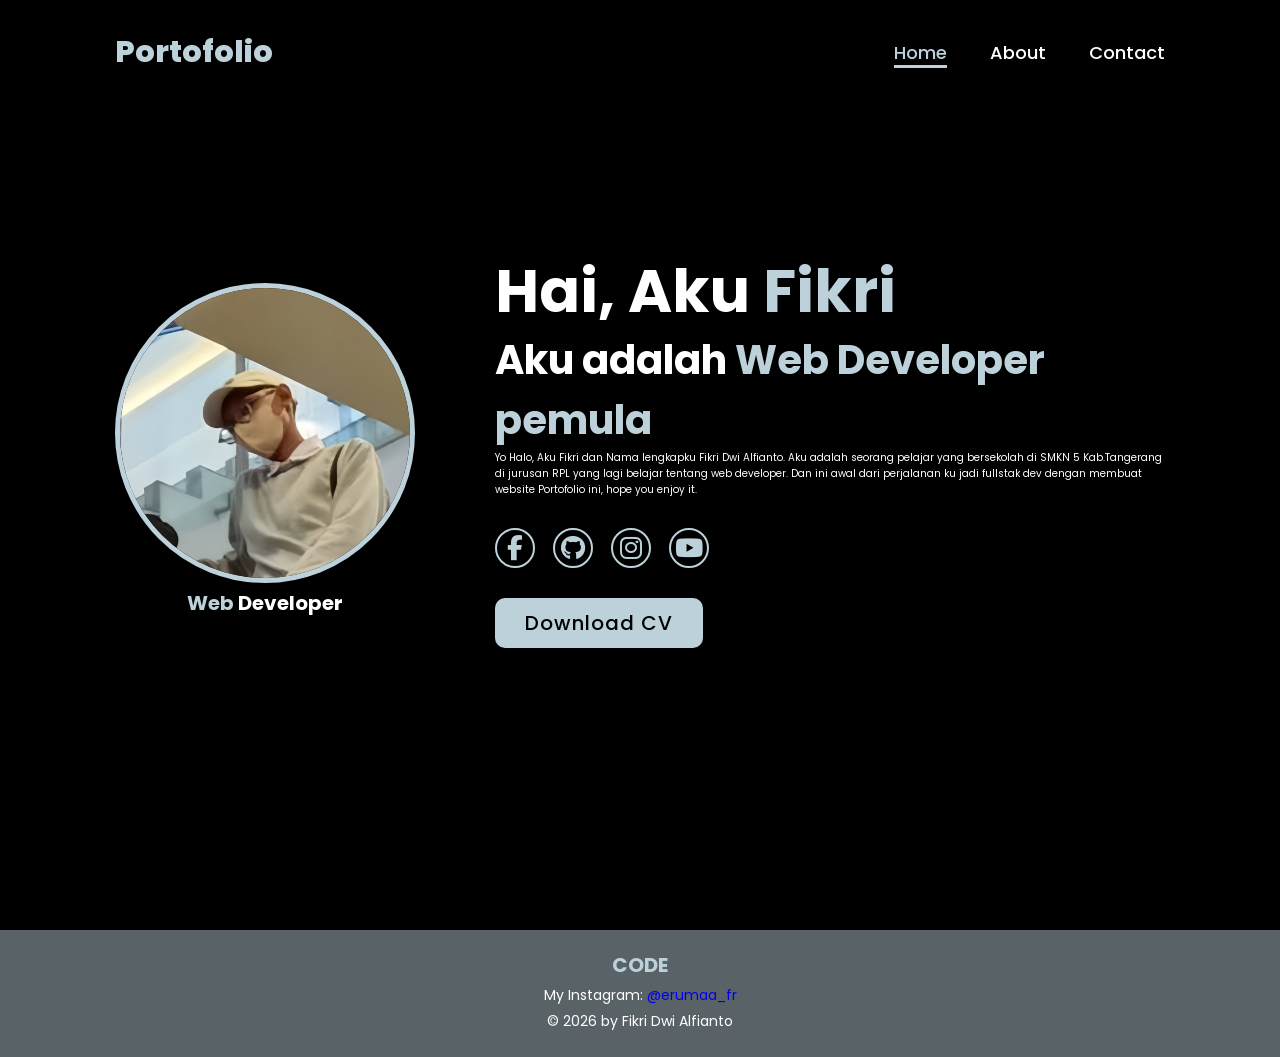
<file: index.html>
<!DOCTYPE html>
<html lang="en">
<head>
    <meta charset="UTF-8">
    <meta name="viewport" content="width=device-width, initial-scale=1.0">
    <title>Portofolio Website</title>
    
    <link rel="stylesheet" href="https://cdnjs.cloudflare.com/ajax/libs/font-awesome/6.5.1/css/all.min.css">
    <link rel="stylesheet" href="style.css">
</head>
<body>
    <header>
        <a href="#" class="logo">Portofolio</a>
    
        <nav>
            <a href="#" class="active">Home</a>
            <a href="about.html">About</a>
            <a href="contact.html">Contact</a>
        </nav>
    </header>
    <section class="home">
        <div class="home-img">
            <img src="wmremove-transformed.jpeg" alt="">
            <h1 class="text">Web <span>Developer</span></h1>
        </div>
        <div class="home-content">
            <h1>Hai, Aku <span>Fikri</span></h1>
            <h3 class="typing-text">Aku adalah <span>Web Developer pemula</span></h3>
            <p>Yo Halo, Aku Fikri dan Nama lengkapku Fikri Dwi Alfianto. Aku adalah seorang pelajar yang bersekolah di SMKN 5 Kab.Tangerang di jurusan RPL yang lagi belajar tentang web developer. Dan ini awal dari perjalanan ku jadi fullstak dev dengan membuat website Portofolio ini, hope you enjoy it.</p>
            <div class="social-icons">
                <a href="https://www.facebook.com/profile.php?id=61575063422635&locale=id_ID"><i class="fab fa-facebook-f"></i></a>
                <a href="https://github.com/Erumaaaja"><i class="fab fa-github"></i></a>
                <a href="https://www.instagram.com/erumaa_fr/"><i class="fab fa-instagram"></i></a>
                <a href="https://www.youtube.com/@kikoenaklo"><i class="fab fa-youtube"></i></a> 
            </div>
            <a href="#" class="btn">Download CV</a>
        </div>
    </section>
    <!-- FOOTER -->
        <footer>
            <h1>CODE</h1>
            <p>My Instagram: <a href="https://www.instagram.com/erumaa_fr/" target="_blank">@erumaa_fr</a></p>
            <p>&copy; 2026 by Fikri Dwi Alfianto</p>
        </footer>
</body>
</html>
</file>
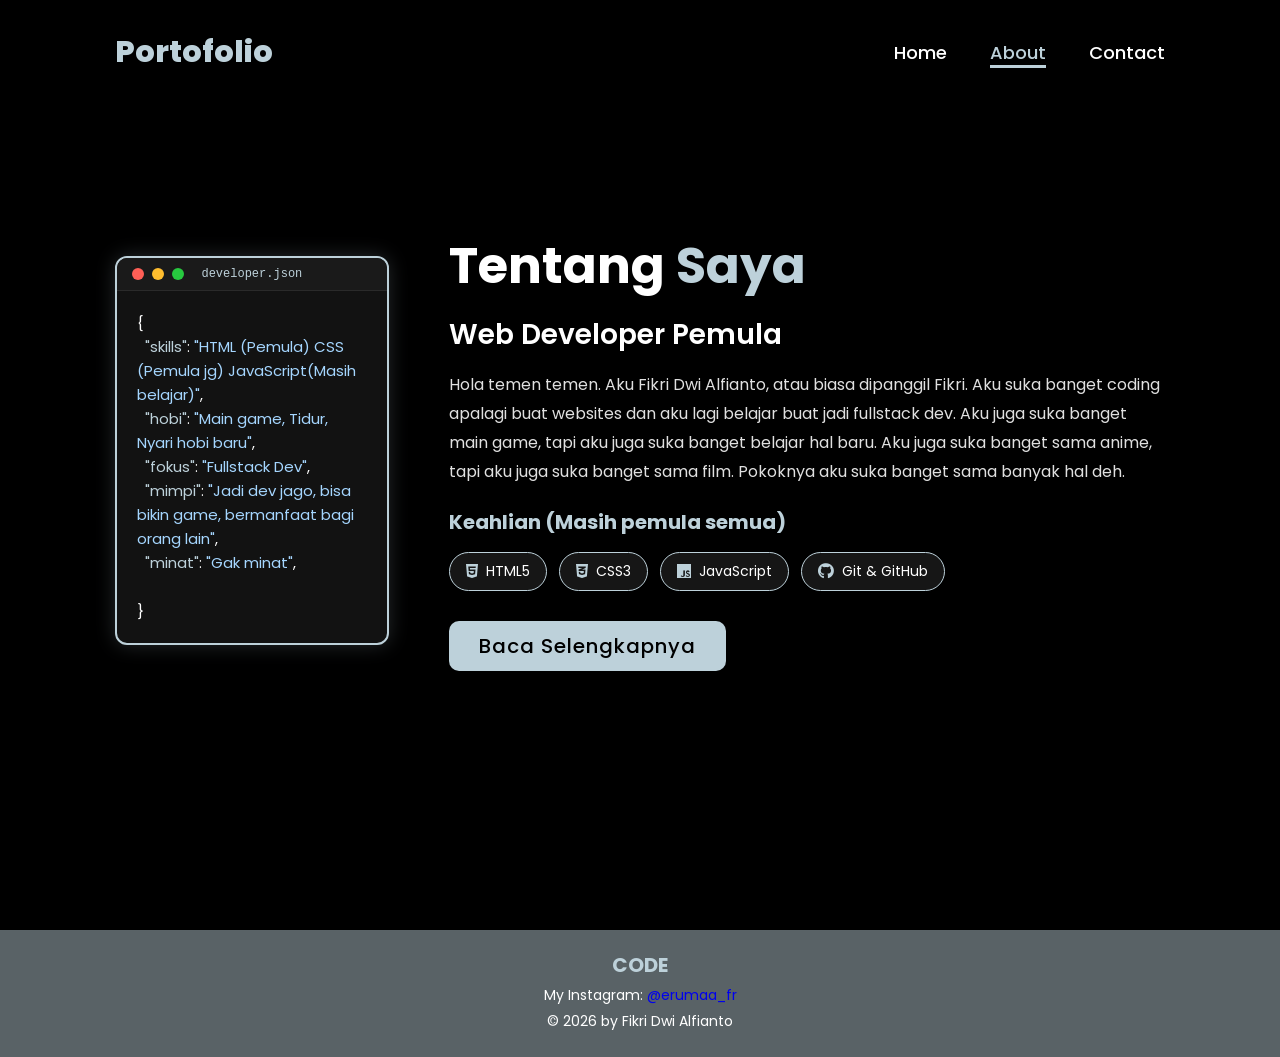
<file: about.html>
<!DOCTYPE html>
<html lang="en">
<head>
    <meta charset="UTF-8">
    <meta name="viewport" content="width=device-width, initial-scale=1.0">
    <title>About Me - Portofolio Website</title>
    
    <link rel="stylesheet" href="https://cdnjs.cloudflare.com/ajax/libs/font-awesome/6.5.1/css/all.min.css">
    <link rel="stylesheet" href="style.css">
</head>
<body>
    <header>
        <a href="index.html" class="logo">Portofolio</a>
    
        <nav>
            <a href="index.html">Home</a>
            <a href="about.html" class="active">About</a>
            <a href="contact.html">Contact</a>
        </nav>
    </header>

    <section class="about">
        <!-- Pengganti foto: Terminal / Code Card -->
        <div class="code-terminal">
            <div class="terminal-header">
                <div class="terminal-buttons">
                    <span class="btn-dot close"></span>
                    <span class="btn-dot minimize"></span>
                    <span class="btn-dot maximize"></span>
                </div>
                <div class="terminal-title">developer.json</div>
            </div>
            <div class="terminal-body">
                <pre><code>{
  <span class="key">"skills"</span>: <span class="string">"HTML (Pemula) CSS (Pemula jg) JavaScript(Masih belajar)"</span>,
  <span class="key">"hobi"</span>: <span class="string">"Main game, Tidur, Nyari hobi baru"</span>,
  <span class="key">"fokus"</span>: <span class="string">"Fullstack Dev"</span>,
  <span class="key">"mimpi"</span>: <span class="string">"Jadi dev jago, bisa bikin game, bermanfaat bagi orang lain"</span>,
  <span class="key">"minat"</span>: <span class="string">"Gak minat"</span>,
   
}</code></pre>
            </div>
        </div>
        
        <div class="about-content">
            <h2 class="heading">Tentang <span>Saya</span></h2>
            <h3>Web Developer Pemula</h3>
            <p>
                Hola temen temen. Aku Fikri Dwi Alfianto, atau biasa dipanggil Fikri. Aku suka banget coding apalagi buat websites dan aku lagi belajar buat jadi fullstack dev. Aku juga suka banget main game, tapi aku juga suka banget belajar hal baru. Aku juga suka banget sama anime, tapi aku juga suka banget sama film. Pokoknya aku suka banget sama banyak hal deh.
            </p>
            
            <div class="skills-container">
                <h4>Keahlian (Masih pemula semua)</h4>
                <div class="skills-list">
                    <span class="skill-tag"><i class="fab fa-html5"></i> HTML5</span>
                    <span class="skill-tag"><i class="fab fa-css3-alt"></i> CSS3</span>
                    <span class="skill-tag"><i class="fab fa-js"></i> JavaScript</span>
                    <span class="skill-tag"><i class="fab fa-github"></i> Git & GitHub</span>
                </div>
            </div>

            <a href="#" class="btn">Baca Selengkapnya</a>
        </div>
    </section>
    <!-- FOOTER -->
        <footer>
            <h1>CODE</h1>
            <p>My Instagram: <a href="https://www.instagram.com/erumaa_fr/" target="_blank">@erumaa_fr</a></p>
            <p>&copy; 2026 by Fikri Dwi Alfianto</p>
        </footer>
</body>
</html>
</file>
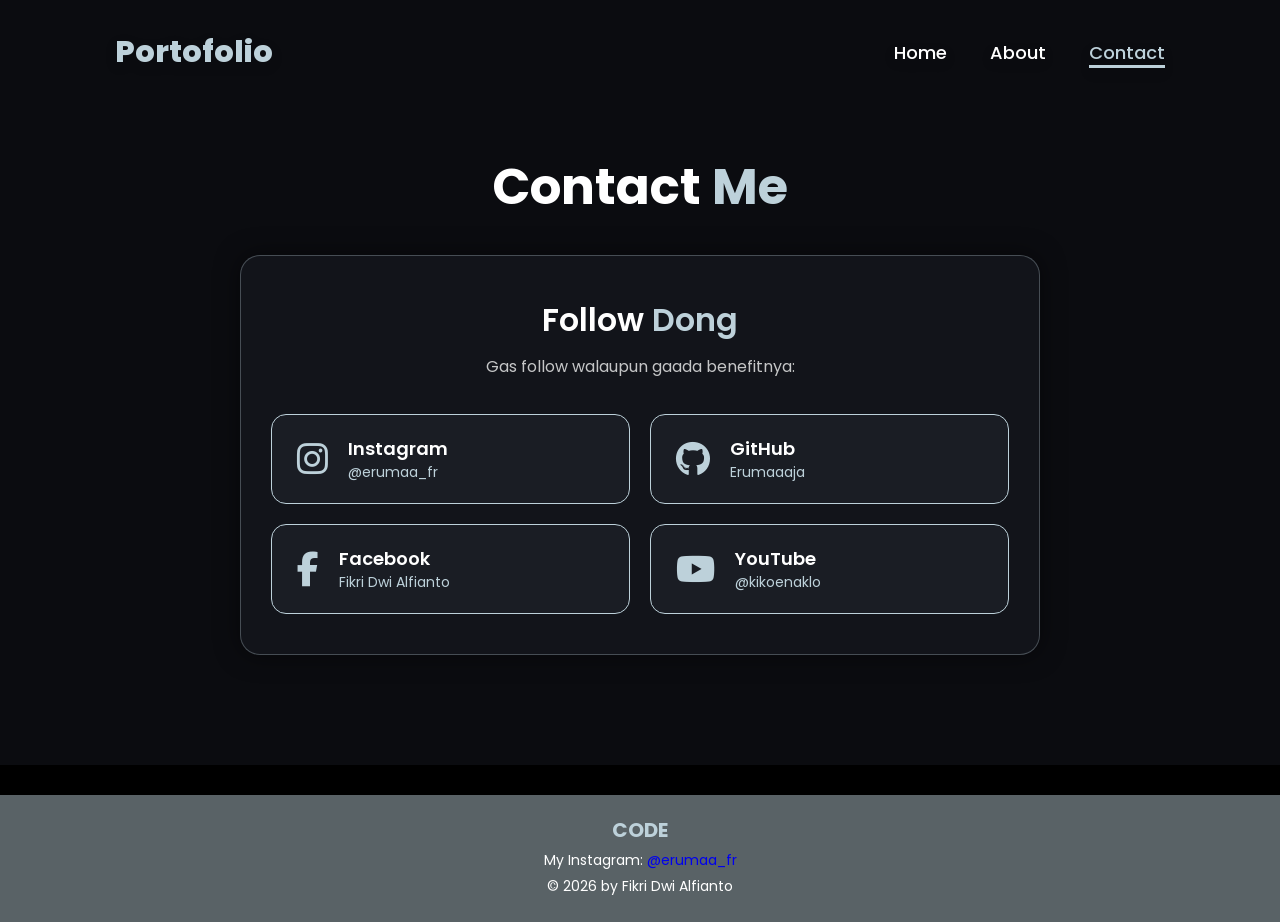
<file: contact.html>
<!DOCTYPE html>
<html lang="en">
<head>
    <meta charset="UTF-8">
    <meta name="viewport" content="width=device-width, initial-scale=1.0">
    <title>Contact Me - Portofolio Website</title>
    
    <link rel="stylesheet" href="https://cdnjs.cloudflare.com/ajax/libs/font-awesome/6.5.1/css/all.min.css">
    <link rel="stylesheet" href="style.css">
</head>
<body>
    <header>
        <a href="index.html" class="logo">Portofolio</a>
    
        <nav>
            <a href="index.html">Home</a>
            <a href="about.html">About</a>
            <a href="contact.html" class="active">Contact</a>
        </nav>
    </header>

    <section class="contact">
        <h2 class="heading">Contact <span>Me</span></h2>
        
        <div class="social-contact-container">
            <h3>Follow <span>Dong</span></h3>
            <p>Gas follow walaupun gaada benefitnya:</p>
            
            <div class="social-cards">
                <a href="https://www.instagram.com/erumaa_fr/" target="_blank" class="social-card instagram">
                    <i class="fab fa-instagram"></i>
                    <div class="social-text">
                        <h4>Instagram</h4>
                        <p>@erumaa_fr</p>
                    </div>
                </a>

                <a href="https://github.com/Erumaaaja" target="_blank" class="social-card github">
                    <i class="fab fa-github"></i>
                    <div class="social-text">
                        <h4>GitHub</h4>
                        <p>Erumaaaja</p>
                    </div>
                </a>

                <a href="https://www.facebook.com/profile.php?id=61575063422635&locale=id_ID" target="_blank" class="social-card facebook">
                    <i class="fab fa-facebook-f"></i>
                    <div class="social-text">
                        <h4>Facebook</h4>
                        <p>Fikri Dwi Alfianto</p>
                    </div>
                </a>

                <a href="https://www.youtube.com/@kikoenaklo" target="_blank" class="social-card youtube">
                    <i class="fab fa-youtube"></i>
                    <div class="social-text">
                        <h4>YouTube</h4>
                        <p>@kikoenaklo</p>
                    </div>
                </a>
            </div>
        </div>
    </section>

    <!-- FOOTER -->
    <footer>
        <h1>CODE</h1>
        <p>My Instagram: <a href="https://www.instagram.com/erumaa_fr/" target="_blank">@erumaa_fr</a></p>
        <p>&copy; 2026 by Fikri Dwi Alfianto</p>
    </footer>
</body>
</html>
</file>
<file: style.css>
@import url('https://fonts.googleapis.com/css2?family=Poppins:wght@100;200;300;400;500;600&display=swap');

* {
    margin: 0;
    padding: 0;
    box-sizing: border-box;
    text-decoration: none;
    border: none;
    outline: none;
    font-family: 'Poppins', sans-serif;
}
html {
    font-size: 62.5%;
}

body {
    width: 100%;
    height: 100vh;
    overflow-x: hidden;
    background-color: black;
    color: white;
}

header {
    margin-top: 20px;
    position: fixed;
    top: 0;
    left: 0;
    width: 100%;
    padding: 1rem 9%;
    background-color: transparent;
    filter: drop-shadow(0 4px 6px rgba(0, 0, 0, 0.1));
    display: flex;
    justify-content: space-between;
    align-items: center;
    z-index: 100;
}
.home-img .text {
    font-size: 2rem;   
    color: #BDD1DA;         
    text-align: center;
    margin: 0;
}

.home-img .text span {
    color: white;
    font-weight: 700;
}

.logo {
    font-size: 3rem;
    color: #BDD1DA;
    font-weight: 800;
    cursor: pointer;
    transition: 0.5s ease; 
}

.logo:hover {
    transform: scale(1.1);
}

nav a {
    font-size: 1.8rem;
    color: white;
    margin-left: 4rem;
    font-weight: 500;
    transition: 0.3s ease;
    border-bottom: 3px solid transparent;
}

nav a:hover,
nav a.active {
    color: #BDD1DA;
    border-bottom: 3px solid #BDD1DA;
}

@media (max-width: 995px) {
    nav {
        position: absolute;
        display: block;
        top: 0;
        right: 0;
        width: 40%;
        border-left: 3px solid #BDD1DA;
        border-bottom: 3px solid #BDD1DA;
        border-bottom-left-radius: 2rem;
        padding: 1rem solid;
        background-color: #161616;
        border-top: 0.1rem solid rgba(0,0,0,0.1); 
    }

    nav .active {
        display: block;
    }

    nav a {
        display: block;
        font-size: 2rem;
        margin: 3rem 0;
    }

    nav a:hover,
    nav a.active {
        padding: 1rem;
        border-radius: 0.5rem;
        border-bottom: 0.5rem solid #BDD1DA;
    }
}

section {
    min-height: 100vh;
    padding: 5rem 9% 5rem;
}

.home {
    display: flex;
    justify-content: center;
    align-items: center;
    gap: 8rem;
    background-color: black;
}

.home .home-content h1 {
    font-size: 6rem;
    font-weight: 700;
    line-height: 1.3;
}

span {
    color: #BDD1DA;
}

.home-content h3 {
    font-size: 4rem;
    font-weight: 700;
    margin-bottom: 1rem 0;
}

.home-img {
    border-radius: 50%;
}

.home-img img {
    position: relative;
    width: 30rem;
    height: 30rem;
    object-fit: cover;
    border-radius: 50%;
    box-shadow: 0 0 20px solid #BDD1DA;
    cursor: pointer;
    transition: 0.2s linear;
    border: 0.5rem solid #BDD1DA;
}

.home-img img:hover {
    font-size: 1.8rem;
    font-weight: 500;
    transform: scale(1.1);
}

.social-icons a {
    display: inline-flex;
    justify-content: center;
    align-items: center;
    width: 4rem;
    height: 4rem;
    background-color: transparent;
    border: 0.2rem solid #BDD1DA;
    border-radius: 50%;
    font-size: 2.5rem;
    color: #BDD1DA;
    margin: 3rem 1.5rem 3rem 0;
    transition: 0.3s ease;
}

.social-icons a:hover {
    background-color: #BDD1DA;
    color: black;
    transform: scale(1.2);
    box-shadow: 0 0 25px #BDD1DA;
}

.btn {
    display: inline-block;
    padding: 1rem 3rem;
    background-color: #BDD1DA;
    color: black;
    font-size: 2rem;
    font-weight: 500;
    border-radius: 1rem;
    transition: 0.3s ease;
    letter-spacing: 0.1rem;
    cursor: pointer;
}

.btn:hover {
    background-color: #BDD1DA;
    color: black;
    border: 0.2rem solid #BDD1DA;
    transform: scale(1.1);
    box-shadow: 0 0 25px #BDD1DA;
}

.typing-text {
    font-size: 34px;
    font-weight: 600;
    min-width: 280px;
}


.typing-text span {
    position: relative;
}

@media (max-width: 1000px) {
    .home {
        gap: 4rem;
    }
}

@media (max-width: 995px) {
    .home {
        flex-direction: column;
        margin: 5rem 4rem;
    }

    .home .home-content h3 {
        font-size: 2.5rem;
    }

    .home-content p {
        font-size: 1.6rem;
    }

    .home .home-content h1 {
        font-size: 5rem;
    }

    .home-img img {
        width: 25rem;
        height: 25rem;
        margin-top: 3rem;
    }
}

/*Home selesai*/

/*About start*/
.about {
    display: flex;
    justify-content: center;
    align-items: center;
    gap: 6rem;
    background-color: black;
}

.code-terminal {
    width: 100%;
    max-width: 45rem;
    background-color: #121212;
    border: 0.2rem solid #BDD1DA;
    border-radius: 1.2rem;
    overflow: hidden;
    box-shadow: 0 0 20px rgba(189, 209, 218, 0.2);
    transition: 0.3s ease;
}

.code-terminal:hover {
    transform: translateY(-5px);
    box-shadow: 0 0 25px #BDD1DA;
}

.terminal-header {
    background-color: #1a1a1a;
    padding: 1rem 1.5rem;
    display: flex;
    align-items: center;
    border-bottom: 0.1rem solid #2a2a2a;
    position: relative;
}

.terminal-buttons {
    display: flex;
    gap: 0.8rem;
}

.btn-dot {
    width: 1.2rem;
    height: 1.2rem;
    border-radius: 50%;
}

.btn-dot.close { background-color: #ff5f56; }
.btn-dot.minimize { background-color: #ffbd2e; }
.btn-dot.maximize { background-color: #27c93f; }

.terminal-title {
    position: absolute;
    left: 50%;
    transform: translateX(-50%);
    font-size: 1.2rem;
    color: #BDD1DA;
    font-family: monospace;
}

.terminal-body {
    padding: 2rem;
    font-family: 'Courier New', Courier, monospace;
    font-size: 1.5rem;
    line-height: 1.6;
}

.terminal-body pre {
    white-space: pre-wrap;
    word-break: break-word;
}

.terminal-body .key {
    color: #BDD1DA;
}

.terminal-body .string {
    color: #a5d6ff;
}

.about-content .heading {
    font-size: 5rem;
    font-weight: 700;
    margin-bottom: 1rem;
}

.about-content h3 {
    font-size: 2.8rem;
    font-weight: 600;
    margin-bottom: 1.5rem;
}

.about-content p {
    font-size: 1.6rem;
    line-height: 1.8;
    color: #e0e0e0;
    margin-bottom: 2rem;
}

.skills-container {
    margin-bottom: 3rem;
}

.skills-container h4 {
    font-size: 2rem;
    margin-bottom: 1.5rem;
    color: #BDD1DA;
}

.skills-list {
    display: flex;
    flex-wrap: wrap;
    gap: 1.2rem;
}

.skill-tag {
    display: inline-flex;
    align-items: center;
    gap: 0.8rem;
    padding: 0.8rem 1.6rem;
    background-color: #161616;
    border: 0.15rem solid #BDD1DA;
    border-radius: 2rem;
    font-size: 1.4rem;
    color: white;
    transition: 0.3s ease;
}

.skill-tag i {
    color: #BDD1DA;
    font-size: 1.6rem;
}

.skill-tag:hover {
    background-color: #BDD1DA;
    color: black;
    transform: translateY(-3px);
}

.skill-tag:hover i {
    color: black;
}


@media (max-width: 995px) {
    .about {
        flex-direction: column-reverse;
        margin-top: 6rem;
        text-align: center;
    }

    .code-terminal {
        width: 100%;
    }

    .terminal-body {
        text-align: left;
    }

    .skills-list {
        justify-content: center;
    }
}
/*About Selesai*/

/*Contact Mulai*/
.contact {
    display: flex;
    flex-direction: column;
    justify-content: center;
    align-items: center;
    gap: 3rem;
    background-color: #0b0c10;
    padding-top: 12rem;
    padding-bottom: 8rem;
    min-height: 85vh;
}

.contact .heading {
    font-size: 5rem;
    font-weight: 700;
    text-align: center;
}

.social-contact-container {
    width: 100%;
    max-width: 80rem;
    background-color: #12141a;
    padding: 4rem 3rem;
    border-radius: 2rem;
    border: 0.15rem solid rgba(189, 209, 218, 0.3);
    box-shadow: 0 0 25px rgba(0, 0, 0, 0.5);
    text-align: center;
}

.social-contact-container h3 {
    font-size: 3.2rem;
    font-weight: 600;
    margin-bottom: 1rem;
}

.social-contact-container p {
    font-size: 1.6rem;
    color: #c5c6c7;
    margin-bottom: 3.5rem;
}

.social-cards {
    display: grid;
    grid-template-columns: repeat(auto-fit, minmax(28rem, 1fr));
    gap: 2rem;
}

.social-card {
    display: flex;
    align-items: center;
    gap: 2rem;
    padding: 2rem 2.5rem;
    background-color: #1a1d24;
    border: 0.15rem solid #BDD1DA;
    border-radius: 1.5rem;
    transition: 0.3s ease;
    text-align: left;
}

.social-card i {
    font-size: 3.5rem;
    color: #BDD1DA;
    transition: 0.3s ease;
}

.social-card .social-text h4 {
    font-size: 1.8rem;
    color: white;
    font-weight: 600;
}

.social-card .social-text p {
    font-size: 1.4rem;
    color: #BDD1DA;
    margin-bottom: 0;
}

.social-card:hover {
    transform: translateY(-5px);
    border-color: #ffffff;
    box-shadow: 0 0 20px rgba(189, 209, 218, 0.3);
    background-color: #20242d;
}

.social-card:hover i {
    transform: scale(1.15);
    color: #ffffff;
}

@media (max-width: 600px) {
    .social-cards {
        grid-template-columns: 1fr;
    }
}
/* Contact Selesai */

/* Footer Start */
footer {
    background-color: #596266;
    color: #bdd1da;
    text-align: center;
    padding: 20px;
    margin-top: 30px;
}

footer p {
    margin: 5px 0;
    font-size: 1.4rem;
    color: white
}
</file>
